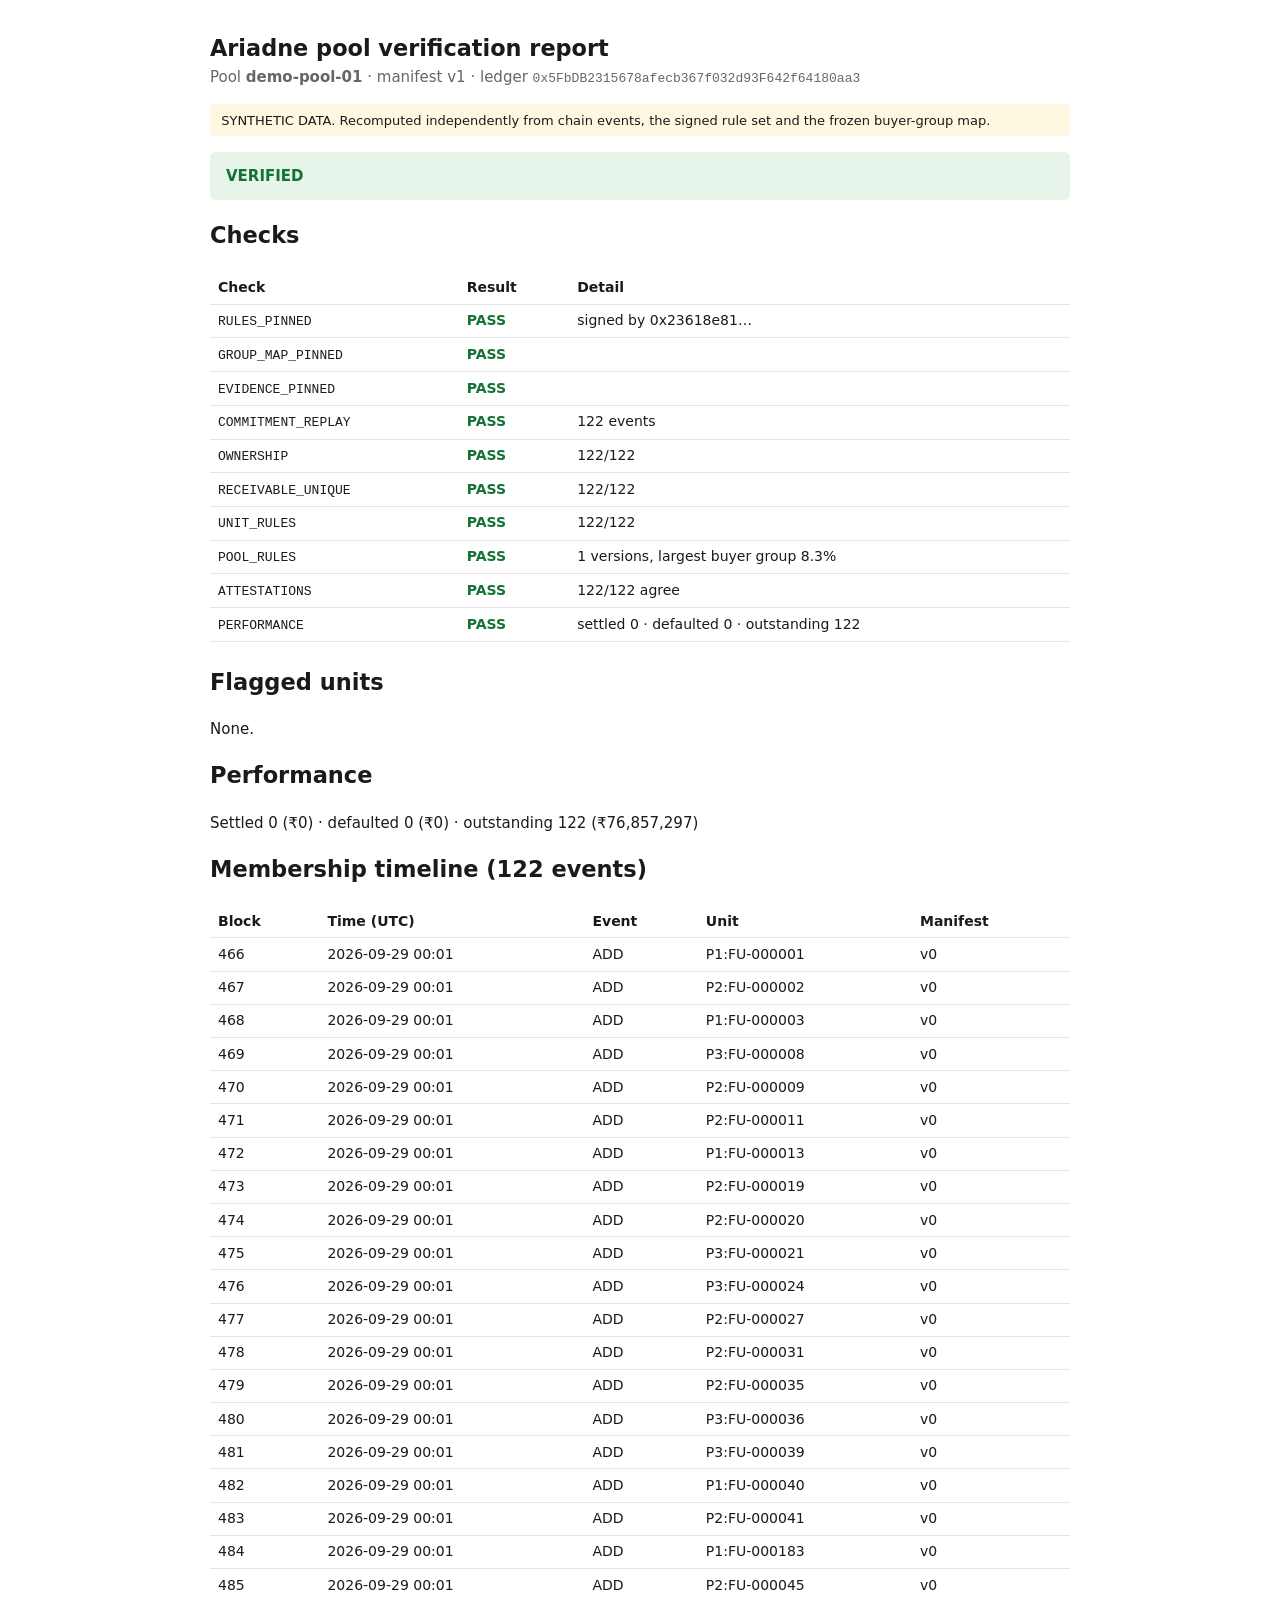
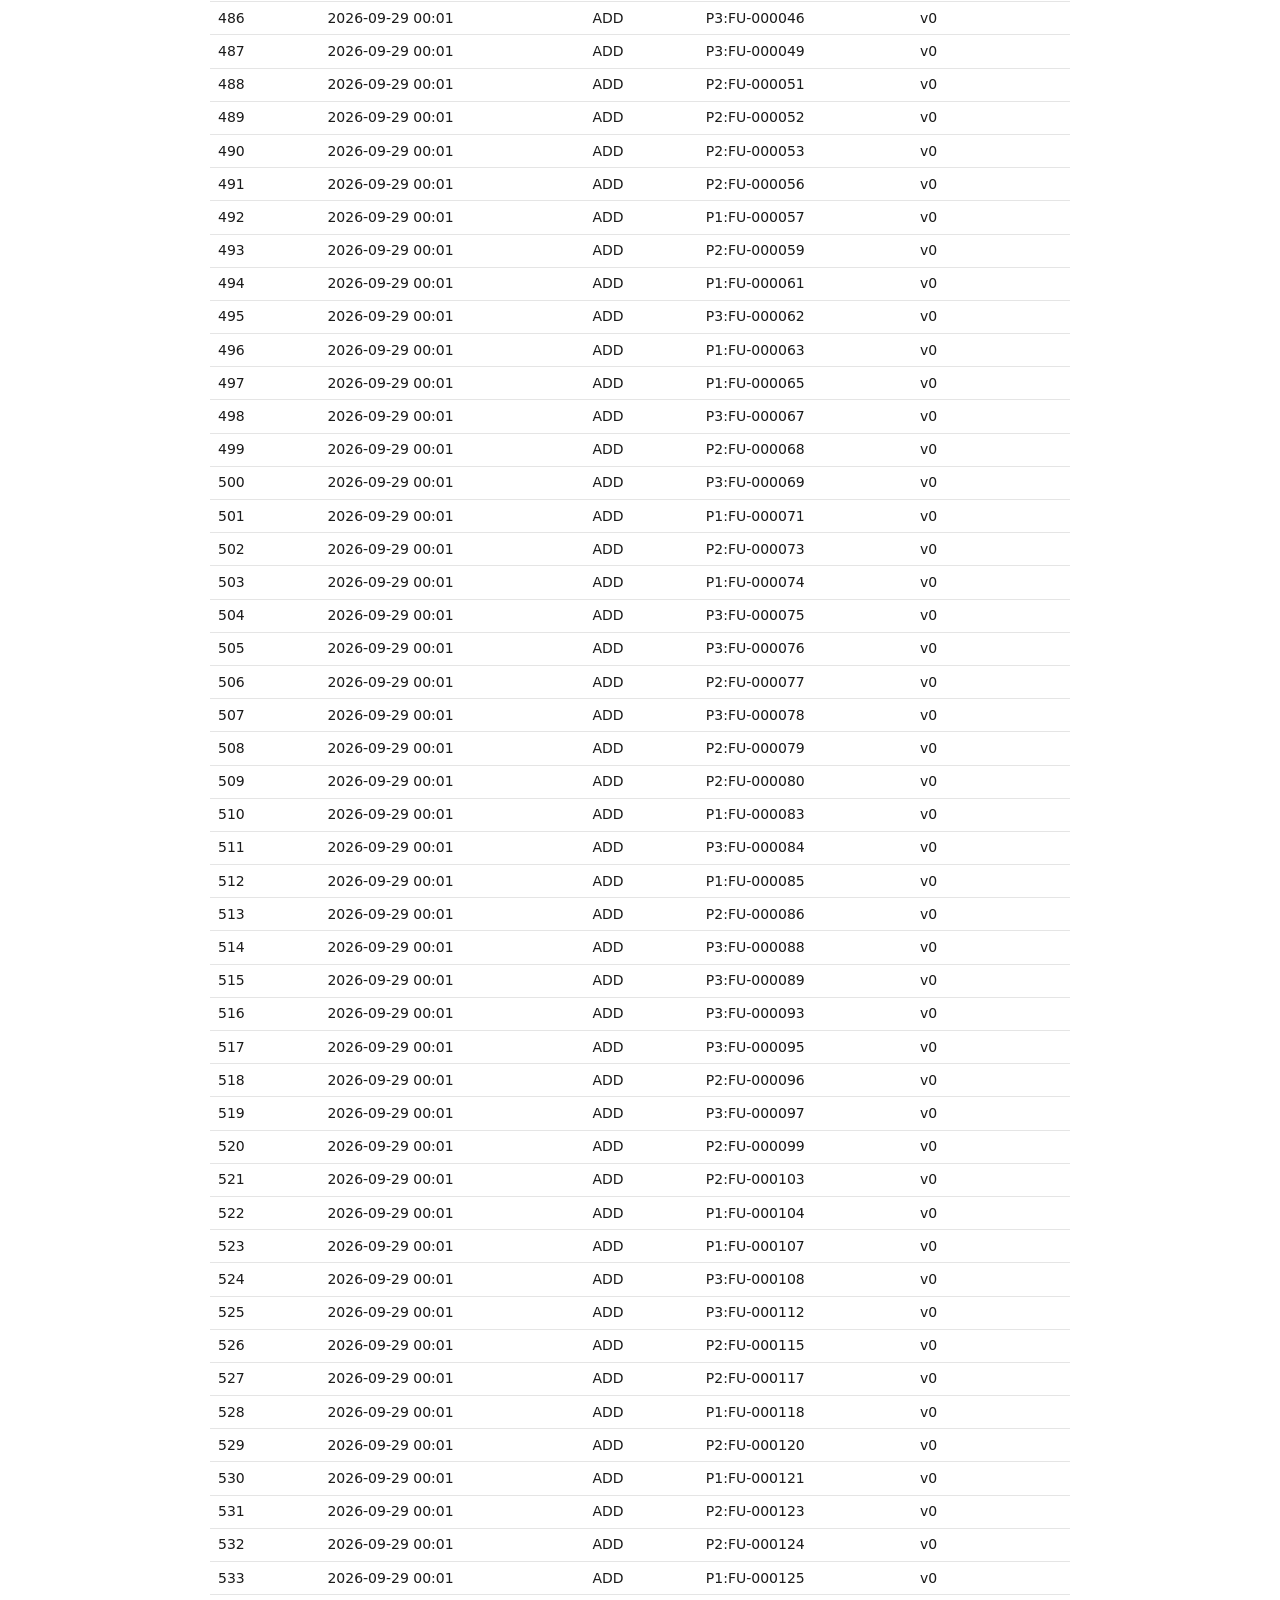
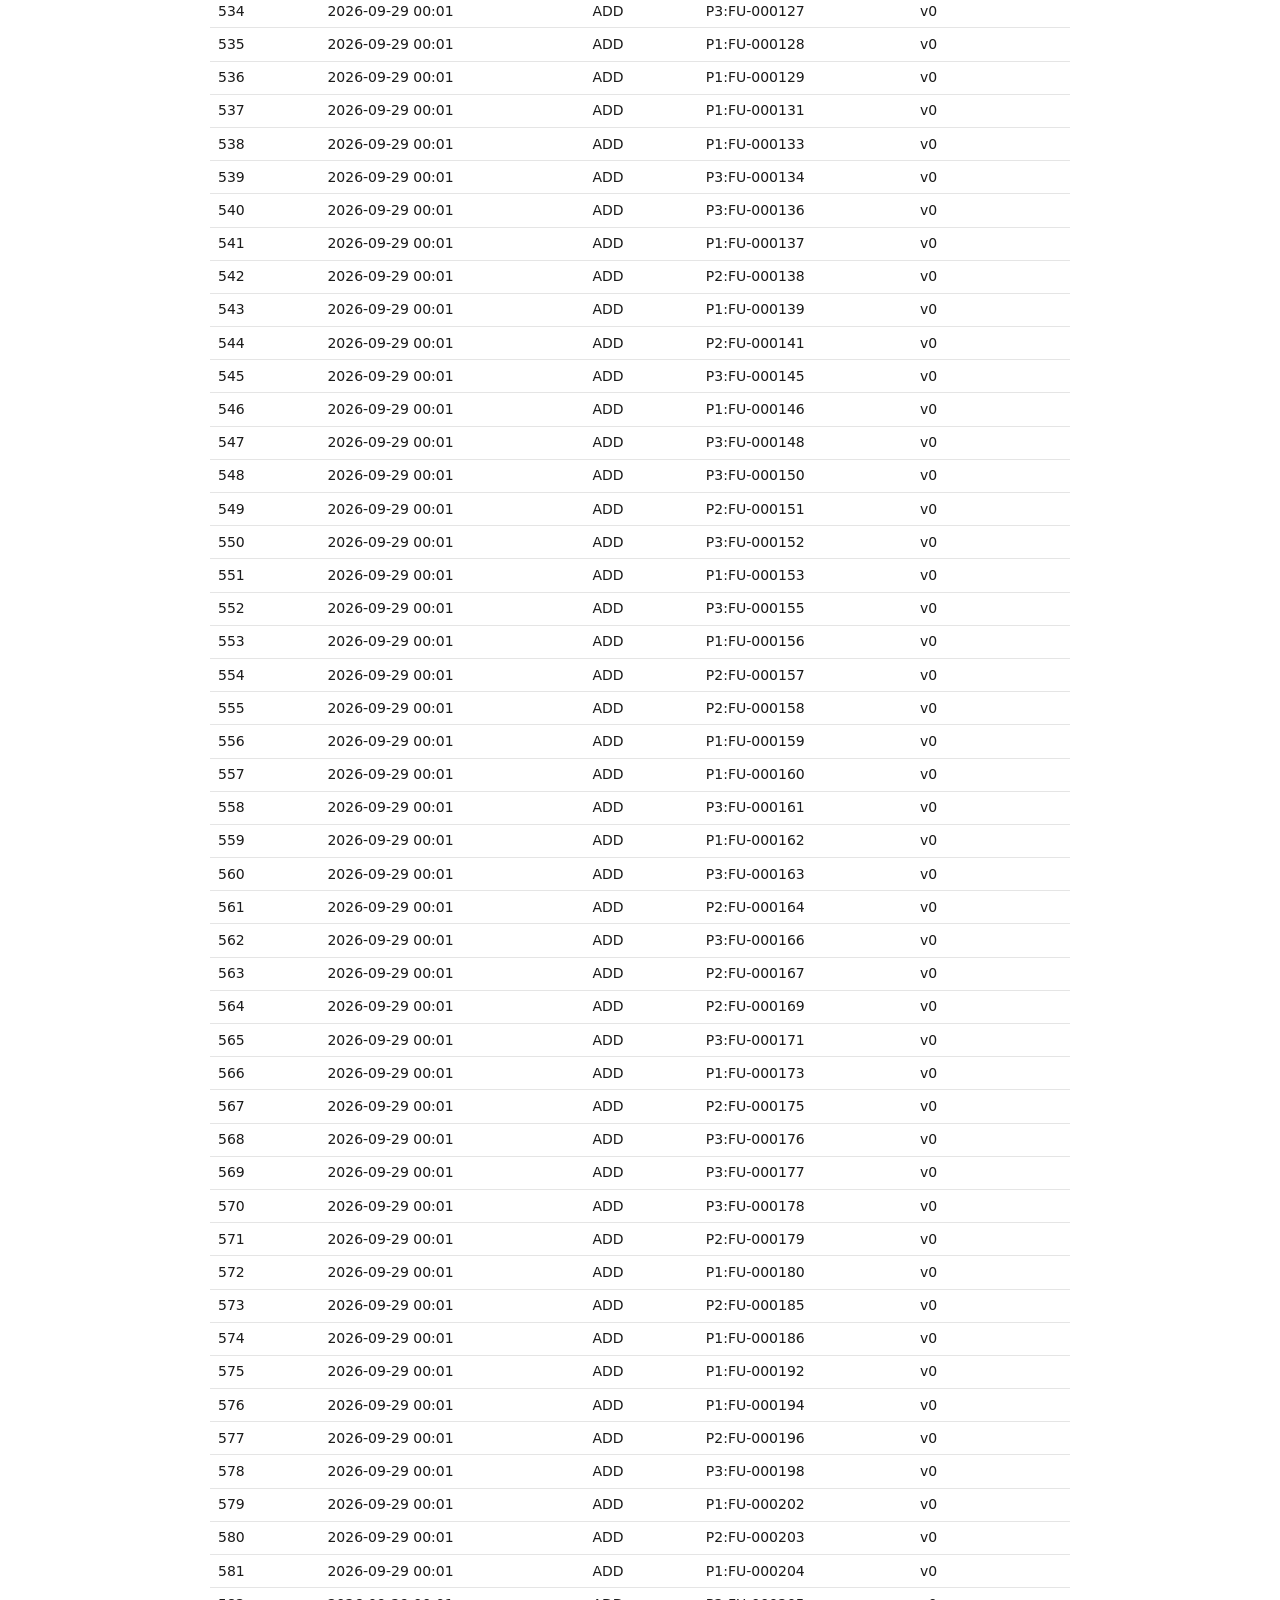
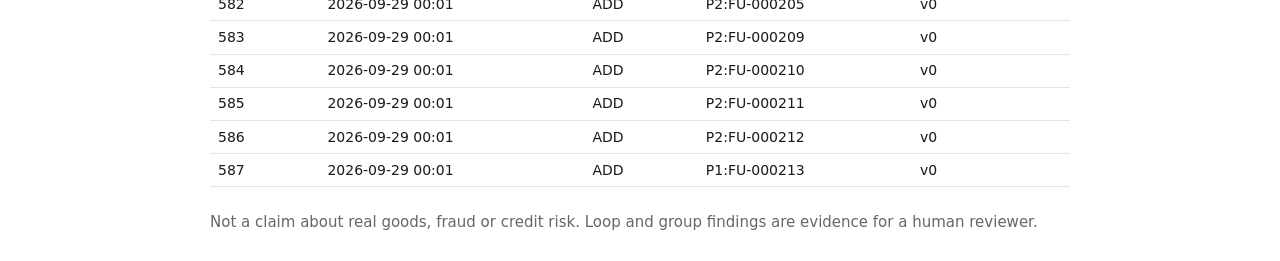
<file: site/report.html>
<!doctype html><meta charset=utf-8><title>Ariadne trustee report</title><style>body{font:15px/1.5 system-ui,sans-serif;max-width:860px;margin:2rem auto;padding:0 1rem;color:#1a1a1a}
h1{font-size:1.4rem;margin:0}.sub{color:#666;margin-bottom:1rem}.banner{padding:.8rem 1rem;border-radius:6px;font-weight:600;margin:1rem 0}
.ok{background:#e6f4ea;color:#137333}.bad{background:#fce8e6;color:#c5221f}table{border-collapse:collapse;width:100%;margin:.5rem 0 1.5rem}
td,th{border-bottom:1px solid #e5e5e5;padding:.35rem .5rem;text-align:left;vertical-align:top;font-size:14px}
.PASS{color:#137333;font-weight:600}.FAIL{color:#c5221f;font-weight:600}.INFO{color:#555}code{font-size:13px}
.syn{background:#fff8e1;padding:.4rem .7rem;border-radius:4px;font-size:13px}</style>
<h1>Ariadne pool verification report</h1><div class=sub>Pool <b>demo-pool-01</b> · manifest v1 · ledger <code>0x5FbDB2315678afecb367f032d93F642f64180aa3</code></div>
<div class=syn>SYNTHETIC DATA. Recomputed independently from chain events, the signed rule set and the frozen buyer-group map.</div>
<div class="banner ok">VERIFIED</div>
<h2>Checks</h2><table><tr><th>Check</th><th>Result</th><th>Detail</th></tr><tr><td><code>RULES_PINNED</code></td><td class=PASS>PASS</td><td>signed by 0x23618e81…</td></tr><tr><td><code>GROUP_MAP_PINNED</code></td><td class=PASS>PASS</td><td></td></tr><tr><td><code>EVIDENCE_PINNED</code></td><td class=PASS>PASS</td><td></td></tr><tr><td><code>COMMITMENT_REPLAY</code></td><td class=PASS>PASS</td><td>122 events</td></tr><tr><td><code>OWNERSHIP</code></td><td class=PASS>PASS</td><td>122/122</td></tr><tr><td><code>RECEIVABLE_UNIQUE</code></td><td class=PASS>PASS</td><td>122/122</td></tr><tr><td><code>UNIT_RULES</code></td><td class=PASS>PASS</td><td>122/122</td></tr><tr><td><code>POOL_RULES</code></td><td class=PASS>PASS</td><td>1 versions, largest buyer group 8.3%</td></tr><tr><td><code>ATTESTATIONS</code></td><td class=PASS>PASS</td><td>122/122 agree</td></tr><tr><td><code>PERFORMANCE</code></td><td class=PASS>PASS</td><td>settled 0 · defaulted 0 · outstanding 122</td></tr></table><h2>Flagged units</h2><p>None.</p>
<h2>Performance</h2><p>Settled 0 (₹0) · defaulted 0 (₹0) · outstanding 122 (₹76,857,297)</p>
<h2>Membership timeline (122 events)</h2><table><tr><th>Block</th><th>Time (UTC)</th><th>Event</th><th>Unit</th><th>Manifest</th></tr><tr><td>466</td><td>2026-09-29 00:01</td><td>ADD</td><td>P1:FU-000001</td><td>v0</td></tr><tr><td>467</td><td>2026-09-29 00:01</td><td>ADD</td><td>P2:FU-000002</td><td>v0</td></tr><tr><td>468</td><td>2026-09-29 00:01</td><td>ADD</td><td>P1:FU-000003</td><td>v0</td></tr><tr><td>469</td><td>2026-09-29 00:01</td><td>ADD</td><td>P3:FU-000008</td><td>v0</td></tr><tr><td>470</td><td>2026-09-29 00:01</td><td>ADD</td><td>P2:FU-000009</td><td>v0</td></tr><tr><td>471</td><td>2026-09-29 00:01</td><td>ADD</td><td>P2:FU-000011</td><td>v0</td></tr><tr><td>472</td><td>2026-09-29 00:01</td><td>ADD</td><td>P1:FU-000013</td><td>v0</td></tr><tr><td>473</td><td>2026-09-29 00:01</td><td>ADD</td><td>P2:FU-000019</td><td>v0</td></tr><tr><td>474</td><td>2026-09-29 00:01</td><td>ADD</td><td>P2:FU-000020</td><td>v0</td></tr><tr><td>475</td><td>2026-09-29 00:01</td><td>ADD</td><td>P3:FU-000021</td><td>v0</td></tr><tr><td>476</td><td>2026-09-29 00:01</td><td>ADD</td><td>P3:FU-000024</td><td>v0</td></tr><tr><td>477</td><td>2026-09-29 00:01</td><td>ADD</td><td>P2:FU-000027</td><td>v0</td></tr><tr><td>478</td><td>2026-09-29 00:01</td><td>ADD</td><td>P2:FU-000031</td><td>v0</td></tr><tr><td>479</td><td>2026-09-29 00:01</td><td>ADD</td><td>P2:FU-000035</td><td>v0</td></tr><tr><td>480</td><td>2026-09-29 00:01</td><td>ADD</td><td>P3:FU-000036</td><td>v0</td></tr><tr><td>481</td><td>2026-09-29 00:01</td><td>ADD</td><td>P3:FU-000039</td><td>v0</td></tr><tr><td>482</td><td>2026-09-29 00:01</td><td>ADD</td><td>P1:FU-000040</td><td>v0</td></tr><tr><td>483</td><td>2026-09-29 00:01</td><td>ADD</td><td>P2:FU-000041</td><td>v0</td></tr><tr><td>484</td><td>2026-09-29 00:01</td><td>ADD</td><td>P1:FU-000183</td><td>v0</td></tr><tr><td>485</td><td>2026-09-29 00:01</td><td>ADD</td><td>P2:FU-000045</td><td>v0</td></tr><tr><td>486</td><td>2026-09-29 00:01</td><td>ADD</td><td>P3:FU-000046</td><td>v0</td></tr><tr><td>487</td><td>2026-09-29 00:01</td><td>ADD</td><td>P3:FU-000049</td><td>v0</td></tr><tr><td>488</td><td>2026-09-29 00:01</td><td>ADD</td><td>P2:FU-000051</td><td>v0</td></tr><tr><td>489</td><td>2026-09-29 00:01</td><td>ADD</td><td>P2:FU-000052</td><td>v0</td></tr><tr><td>490</td><td>2026-09-29 00:01</td><td>ADD</td><td>P2:FU-000053</td><td>v0</td></tr><tr><td>491</td><td>2026-09-29 00:01</td><td>ADD</td><td>P2:FU-000056</td><td>v0</td></tr><tr><td>492</td><td>2026-09-29 00:01</td><td>ADD</td><td>P1:FU-000057</td><td>v0</td></tr><tr><td>493</td><td>2026-09-29 00:01</td><td>ADD</td><td>P2:FU-000059</td><td>v0</td></tr><tr><td>494</td><td>2026-09-29 00:01</td><td>ADD</td><td>P1:FU-000061</td><td>v0</td></tr><tr><td>495</td><td>2026-09-29 00:01</td><td>ADD</td><td>P3:FU-000062</td><td>v0</td></tr><tr><td>496</td><td>2026-09-29 00:01</td><td>ADD</td><td>P1:FU-000063</td><td>v0</td></tr><tr><td>497</td><td>2026-09-29 00:01</td><td>ADD</td><td>P1:FU-000065</td><td>v0</td></tr><tr><td>498</td><td>2026-09-29 00:01</td><td>ADD</td><td>P3:FU-000067</td><td>v0</td></tr><tr><td>499</td><td>2026-09-29 00:01</td><td>ADD</td><td>P2:FU-000068</td><td>v0</td></tr><tr><td>500</td><td>2026-09-29 00:01</td><td>ADD</td><td>P3:FU-000069</td><td>v0</td></tr><tr><td>501</td><td>2026-09-29 00:01</td><td>ADD</td><td>P1:FU-000071</td><td>v0</td></tr><tr><td>502</td><td>2026-09-29 00:01</td><td>ADD</td><td>P2:FU-000073</td><td>v0</td></tr><tr><td>503</td><td>2026-09-29 00:01</td><td>ADD</td><td>P1:FU-000074</td><td>v0</td></tr><tr><td>504</td><td>2026-09-29 00:01</td><td>ADD</td><td>P3:FU-000075</td><td>v0</td></tr><tr><td>505</td><td>2026-09-29 00:01</td><td>ADD</td><td>P3:FU-000076</td><td>v0</td></tr><tr><td>506</td><td>2026-09-29 00:01</td><td>ADD</td><td>P2:FU-000077</td><td>v0</td></tr><tr><td>507</td><td>2026-09-29 00:01</td><td>ADD</td><td>P3:FU-000078</td><td>v0</td></tr><tr><td>508</td><td>2026-09-29 00:01</td><td>ADD</td><td>P2:FU-000079</td><td>v0</td></tr><tr><td>509</td><td>2026-09-29 00:01</td><td>ADD</td><td>P2:FU-000080</td><td>v0</td></tr><tr><td>510</td><td>2026-09-29 00:01</td><td>ADD</td><td>P1:FU-000083</td><td>v0</td></tr><tr><td>511</td><td>2026-09-29 00:01</td><td>ADD</td><td>P3:FU-000084</td><td>v0</td></tr><tr><td>512</td><td>2026-09-29 00:01</td><td>ADD</td><td>P1:FU-000085</td><td>v0</td></tr><tr><td>513</td><td>2026-09-29 00:01</td><td>ADD</td><td>P2:FU-000086</td><td>v0</td></tr><tr><td>514</td><td>2026-09-29 00:01</td><td>ADD</td><td>P3:FU-000088</td><td>v0</td></tr><tr><td>515</td><td>2026-09-29 00:01</td><td>ADD</td><td>P3:FU-000089</td><td>v0</td></tr><tr><td>516</td><td>2026-09-29 00:01</td><td>ADD</td><td>P3:FU-000093</td><td>v0</td></tr><tr><td>517</td><td>2026-09-29 00:01</td><td>ADD</td><td>P3:FU-000095</td><td>v0</td></tr><tr><td>518</td><td>2026-09-29 00:01</td><td>ADD</td><td>P2:FU-000096</td><td>v0</td></tr><tr><td>519</td><td>2026-09-29 00:01</td><td>ADD</td><td>P3:FU-000097</td><td>v0</td></tr><tr><td>520</td><td>2026-09-29 00:01</td><td>ADD</td><td>P2:FU-000099</td><td>v0</td></tr><tr><td>521</td><td>2026-09-29 00:01</td><td>ADD</td><td>P2:FU-000103</td><td>v0</td></tr><tr><td>522</td><td>2026-09-29 00:01</td><td>ADD</td><td>P1:FU-000104</td><td>v0</td></tr><tr><td>523</td><td>2026-09-29 00:01</td><td>ADD</td><td>P1:FU-000107</td><td>v0</td></tr><tr><td>524</td><td>2026-09-29 00:01</td><td>ADD</td><td>P3:FU-000108</td><td>v0</td></tr><tr><td>525</td><td>2026-09-29 00:01</td><td>ADD</td><td>P3:FU-000112</td><td>v0</td></tr><tr><td>526</td><td>2026-09-29 00:01</td><td>ADD</td><td>P2:FU-000115</td><td>v0</td></tr><tr><td>527</td><td>2026-09-29 00:01</td><td>ADD</td><td>P2:FU-000117</td><td>v0</td></tr><tr><td>528</td><td>2026-09-29 00:01</td><td>ADD</td><td>P1:FU-000118</td><td>v0</td></tr><tr><td>529</td><td>2026-09-29 00:01</td><td>ADD</td><td>P2:FU-000120</td><td>v0</td></tr><tr><td>530</td><td>2026-09-29 00:01</td><td>ADD</td><td>P1:FU-000121</td><td>v0</td></tr><tr><td>531</td><td>2026-09-29 00:01</td><td>ADD</td><td>P2:FU-000123</td><td>v0</td></tr><tr><td>532</td><td>2026-09-29 00:01</td><td>ADD</td><td>P2:FU-000124</td><td>v0</td></tr><tr><td>533</td><td>2026-09-29 00:01</td><td>ADD</td><td>P1:FU-000125</td><td>v0</td></tr><tr><td>534</td><td>2026-09-29 00:01</td><td>ADD</td><td>P3:FU-000127</td><td>v0</td></tr><tr><td>535</td><td>2026-09-29 00:01</td><td>ADD</td><td>P1:FU-000128</td><td>v0</td></tr><tr><td>536</td><td>2026-09-29 00:01</td><td>ADD</td><td>P1:FU-000129</td><td>v0</td></tr><tr><td>537</td><td>2026-09-29 00:01</td><td>ADD</td><td>P1:FU-000131</td><td>v0</td></tr><tr><td>538</td><td>2026-09-29 00:01</td><td>ADD</td><td>P1:FU-000133</td><td>v0</td></tr><tr><td>539</td><td>2026-09-29 00:01</td><td>ADD</td><td>P3:FU-000134</td><td>v0</td></tr><tr><td>540</td><td>2026-09-29 00:01</td><td>ADD</td><td>P3:FU-000136</td><td>v0</td></tr><tr><td>541</td><td>2026-09-29 00:01</td><td>ADD</td><td>P1:FU-000137</td><td>v0</td></tr><tr><td>542</td><td>2026-09-29 00:01</td><td>ADD</td><td>P2:FU-000138</td><td>v0</td></tr><tr><td>543</td><td>2026-09-29 00:01</td><td>ADD</td><td>P1:FU-000139</td><td>v0</td></tr><tr><td>544</td><td>2026-09-29 00:01</td><td>ADD</td><td>P2:FU-000141</td><td>v0</td></tr><tr><td>545</td><td>2026-09-29 00:01</td><td>ADD</td><td>P3:FU-000145</td><td>v0</td></tr><tr><td>546</td><td>2026-09-29 00:01</td><td>ADD</td><td>P1:FU-000146</td><td>v0</td></tr><tr><td>547</td><td>2026-09-29 00:01</td><td>ADD</td><td>P3:FU-000148</td><td>v0</td></tr><tr><td>548</td><td>2026-09-29 00:01</td><td>ADD</td><td>P3:FU-000150</td><td>v0</td></tr><tr><td>549</td><td>2026-09-29 00:01</td><td>ADD</td><td>P2:FU-000151</td><td>v0</td></tr><tr><td>550</td><td>2026-09-29 00:01</td><td>ADD</td><td>P3:FU-000152</td><td>v0</td></tr><tr><td>551</td><td>2026-09-29 00:01</td><td>ADD</td><td>P1:FU-000153</td><td>v0</td></tr><tr><td>552</td><td>2026-09-29 00:01</td><td>ADD</td><td>P3:FU-000155</td><td>v0</td></tr><tr><td>553</td><td>2026-09-29 00:01</td><td>ADD</td><td>P1:FU-000156</td><td>v0</td></tr><tr><td>554</td><td>2026-09-29 00:01</td><td>ADD</td><td>P2:FU-000157</td><td>v0</td></tr><tr><td>555</td><td>2026-09-29 00:01</td><td>ADD</td><td>P2:FU-000158</td><td>v0</td></tr><tr><td>556</td><td>2026-09-29 00:01</td><td>ADD</td><td>P1:FU-000159</td><td>v0</td></tr><tr><td>557</td><td>2026-09-29 00:01</td><td>ADD</td><td>P1:FU-000160</td><td>v0</td></tr><tr><td>558</td><td>2026-09-29 00:01</td><td>ADD</td><td>P3:FU-000161</td><td>v0</td></tr><tr><td>559</td><td>2026-09-29 00:01</td><td>ADD</td><td>P1:FU-000162</td><td>v0</td></tr><tr><td>560</td><td>2026-09-29 00:01</td><td>ADD</td><td>P3:FU-000163</td><td>v0</td></tr><tr><td>561</td><td>2026-09-29 00:01</td><td>ADD</td><td>P2:FU-000164</td><td>v0</td></tr><tr><td>562</td><td>2026-09-29 00:01</td><td>ADD</td><td>P3:FU-000166</td><td>v0</td></tr><tr><td>563</td><td>2026-09-29 00:01</td><td>ADD</td><td>P2:FU-000167</td><td>v0</td></tr><tr><td>564</td><td>2026-09-29 00:01</td><td>ADD</td><td>P2:FU-000169</td><td>v0</td></tr><tr><td>565</td><td>2026-09-29 00:01</td><td>ADD</td><td>P3:FU-000171</td><td>v0</td></tr><tr><td>566</td><td>2026-09-29 00:01</td><td>ADD</td><td>P1:FU-000173</td><td>v0</td></tr><tr><td>567</td><td>2026-09-29 00:01</td><td>ADD</td><td>P2:FU-000175</td><td>v0</td></tr><tr><td>568</td><td>2026-09-29 00:01</td><td>ADD</td><td>P3:FU-000176</td><td>v0</td></tr><tr><td>569</td><td>2026-09-29 00:01</td><td>ADD</td><td>P3:FU-000177</td><td>v0</td></tr><tr><td>570</td><td>2026-09-29 00:01</td><td>ADD</td><td>P3:FU-000178</td><td>v0</td></tr><tr><td>571</td><td>2026-09-29 00:01</td><td>ADD</td><td>P2:FU-000179</td><td>v0</td></tr><tr><td>572</td><td>2026-09-29 00:01</td><td>ADD</td><td>P1:FU-000180</td><td>v0</td></tr><tr><td>573</td><td>2026-09-29 00:01</td><td>ADD</td><td>P2:FU-000185</td><td>v0</td></tr><tr><td>574</td><td>2026-09-29 00:01</td><td>ADD</td><td>P1:FU-000186</td><td>v0</td></tr><tr><td>575</td><td>2026-09-29 00:01</td><td>ADD</td><td>P1:FU-000192</td><td>v0</td></tr><tr><td>576</td><td>2026-09-29 00:01</td><td>ADD</td><td>P1:FU-000194</td><td>v0</td></tr><tr><td>577</td><td>2026-09-29 00:01</td><td>ADD</td><td>P2:FU-000196</td><td>v0</td></tr><tr><td>578</td><td>2026-09-29 00:01</td><td>ADD</td><td>P3:FU-000198</td><td>v0</td></tr><tr><td>579</td><td>2026-09-29 00:01</td><td>ADD</td><td>P1:FU-000202</td><td>v0</td></tr><tr><td>580</td><td>2026-09-29 00:01</td><td>ADD</td><td>P2:FU-000203</td><td>v0</td></tr><tr><td>581</td><td>2026-09-29 00:01</td><td>ADD</td><td>P1:FU-000204</td><td>v0</td></tr><tr><td>582</td><td>2026-09-29 00:01</td><td>ADD</td><td>P2:FU-000205</td><td>v0</td></tr><tr><td>583</td><td>2026-09-29 00:01</td><td>ADD</td><td>P2:FU-000209</td><td>v0</td></tr><tr><td>584</td><td>2026-09-29 00:01</td><td>ADD</td><td>P2:FU-000210</td><td>v0</td></tr><tr><td>585</td><td>2026-09-29 00:01</td><td>ADD</td><td>P2:FU-000211</td><td>v0</td></tr><tr><td>586</td><td>2026-09-29 00:01</td><td>ADD</td><td>P2:FU-000212</td><td>v0</td></tr><tr><td>587</td><td>2026-09-29 00:01</td><td>ADD</td><td>P1:FU-000213</td><td>v0</td></tr></table>
<p class=sub>Not a claim about real goods, fraud or credit risk. Loop and group findings are evidence for a human reviewer.</p>
</file>
